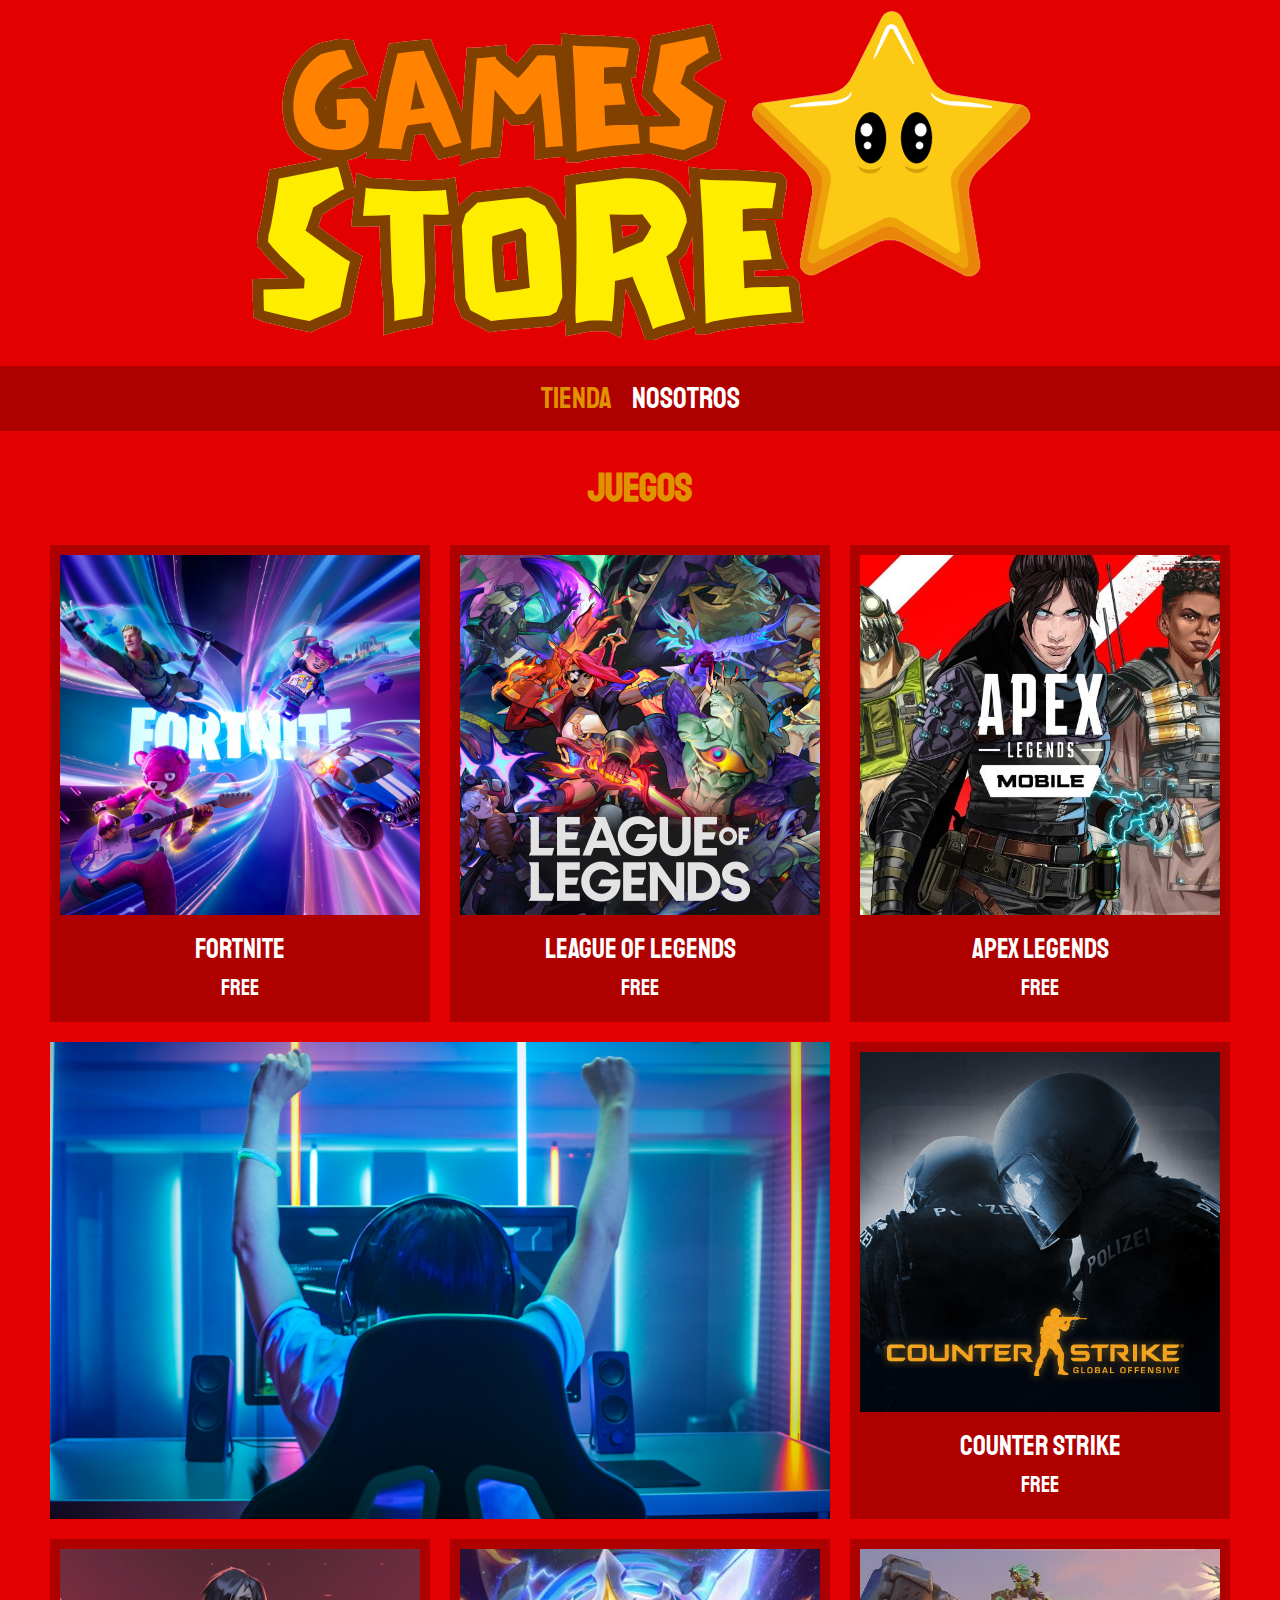
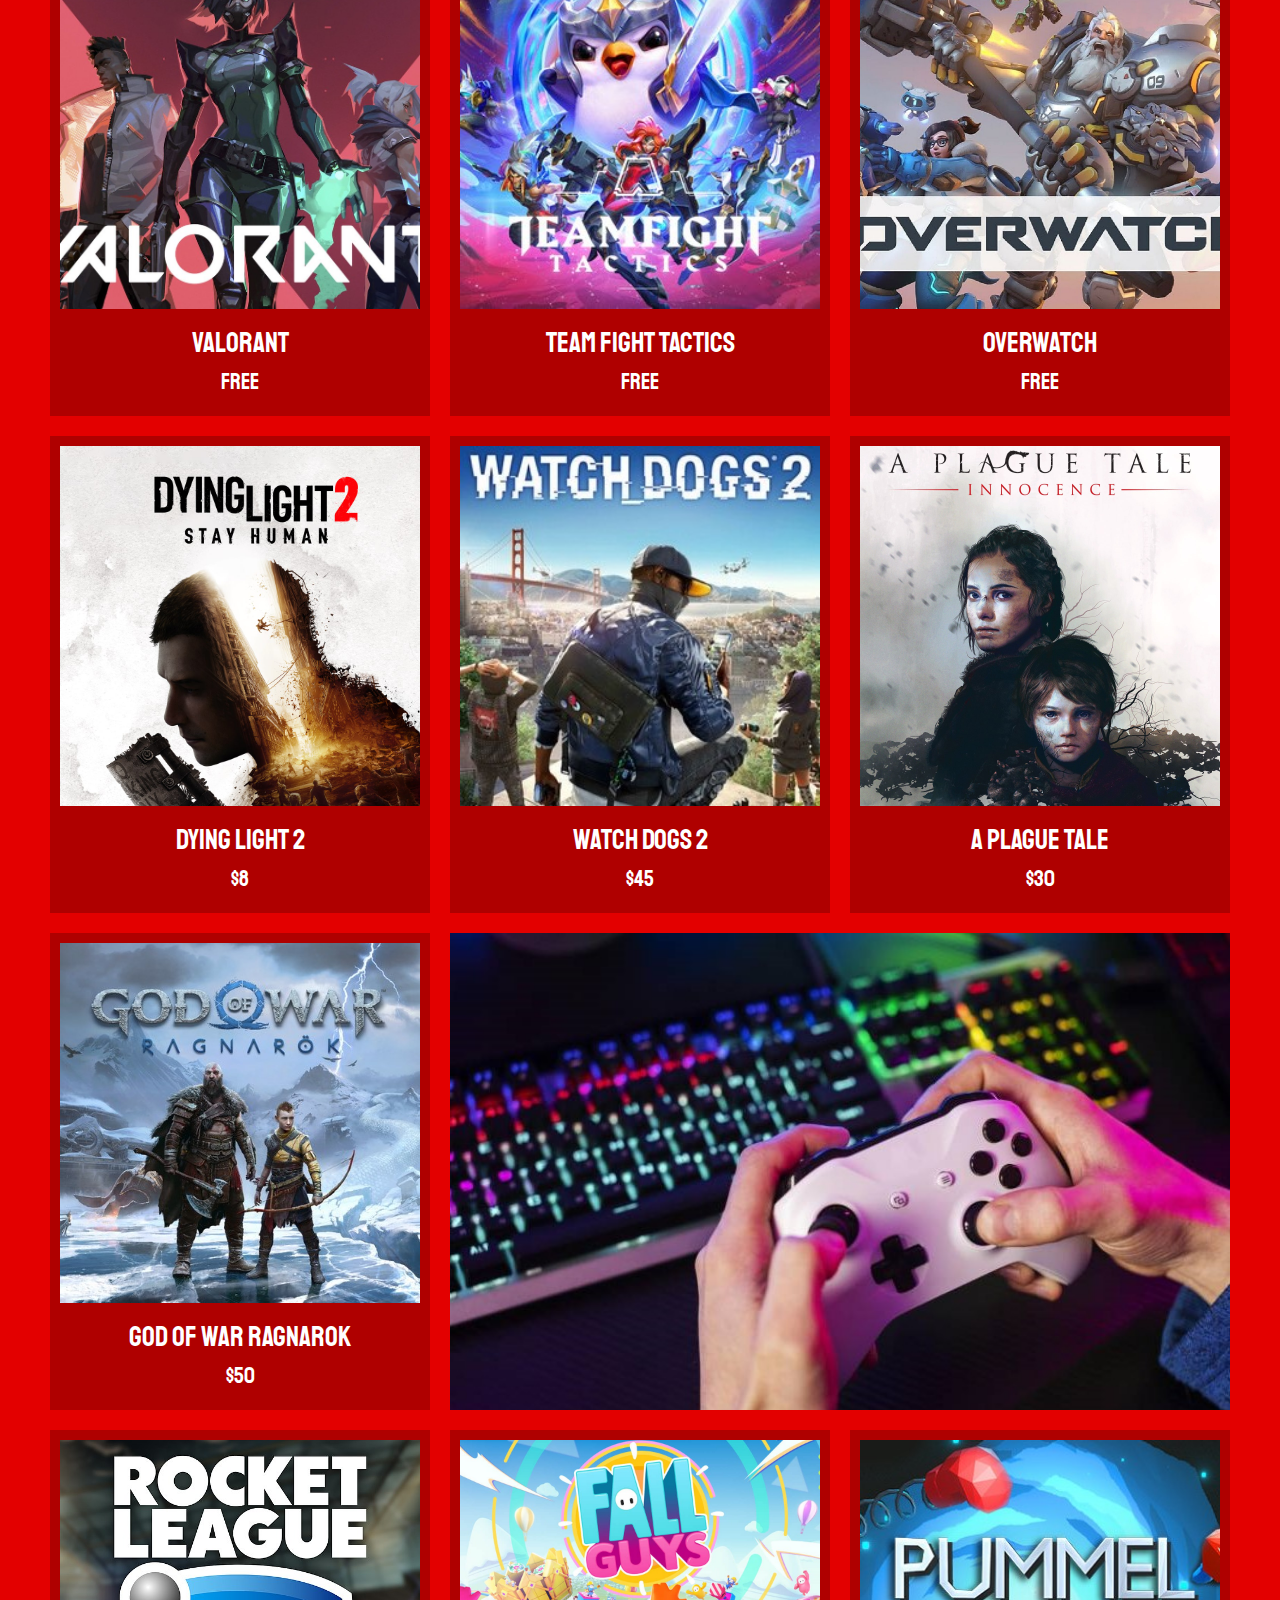
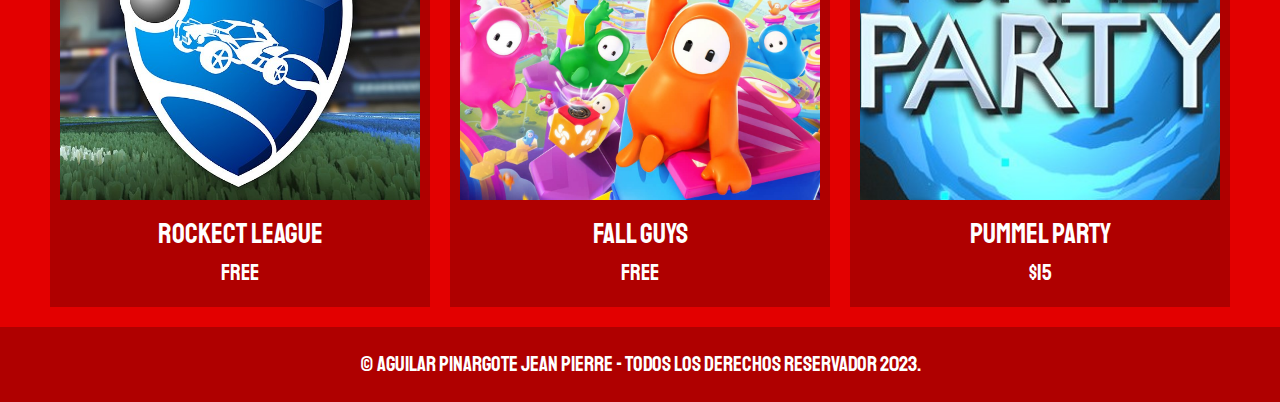
<file: index.html>
<!DOCTYPE html>
<html lang="en">
<head>
    <meta charset="UTF-8">
    <meta name="viewport" content="width=device-width, initial-scale=1.0">
    <title>GamesStore</title>
    <link rel="stylesheet" href="css/normalize.css">
    <link rel="preconnect" href="https://fonts.googleapis.com">
    <link rel="preconnect" href="https://fonts.gstatic.com" crossorigin>
    <link href="https://fonts.googleapis.com/css2?family=Staatliches&display=swap" rel="stylesheet">
    <link rel="stylesheet" href="css/style.css">
</head>
<body>
    <header class="header">
        <a href="index.html">
            <img class="header__logo" src="img/logo.png" alt="LogoTipo">
        </a>
    </header>

    <nav class="navegacion">
        <a class="navegacion__enlace navegacion__enlace--activo" href="index.html">Tienda</a>
        <a class="navegacion__enlace" href="nosotros.html">Nosotros</a>
    </nav>

    <main class="contenedor">
        <h1>JUEGOS</h1>
        <div class="grid">
            <div class="producto">   
                <a href="producto.html">
                    <img class="producto__imagen" src="img/img1.jpeg" alt="Fortnite">
                    <div class="producto__informacion">
                        <p class="producto__nombre">Fortnite</p>
                        <p class="producto__precio">FREE</p>
                    </div>
                </a>
            </div> <!-- producto -->
            <div class="producto">   
                <a href="producto.html">
                    <img class="producto__imagen" src="img/img2.jpeg" alt="League of Legends">
                    <div class="producto__informacion">
                        <p class="producto__nombre">League of Legends</p>
                        <p class="producto__precio">FREE</p>
                    </div>
                </a>
            </div>
            <div class="producto">   
                <a href="producto.html">
                    <img class="producto__imagen" src="img/img3.jpg" alt="Apex Legends">
                    <div class="producto__informacion">
                        <p class="producto__nombre">Apex Legends</p>
                        <p class="producto__precio">FREE</p>
                    </div>
                </a>
            </div>
            <div class="producto">   
                <a href="producto.html">
                    <img class="producto__imagen" src="img/img4.png" alt="Counter Strike">
                    <div class="producto__informacion">
                        <p class="producto__nombre">Counter Strike</p>
                        <p class="producto__precio">FREE</p>
                    </div>
                </a>
            </div>
            <div class="producto">   
                <a href="producto.html">
                    <img class="producto__imagen" src="img/img5.jpg" alt="Valorant">
                    <div class="producto__informacion">
                        <p class="producto__nombre">Valorant</p>
                        <p class="producto__precio">FREE</p>
                    </div>
                </a>
            </div>
            <div class="producto">   
                <a href="producto.html">
                    <img class="producto__imagen" src="img/img6.jpg" alt="Team Fight Tactics">
                    <div class="producto__informacion">
                        <p class="producto__nombre">Team Fight Tactics</p>
                        <p class="producto__precio">FREE</p>
                    </div>
                </a>
            </div>
            <div class="producto">   
                <a href="producto.html">
                    <img class="producto__imagen" src="img/img7.jpg" alt="Overwatch">
                    <div class="producto__informacion">
                        <p class="producto__nombre">Overwatch</p>
                        <p class="producto__precio">FREE</p>
                    </div>
                </a>
            </div>
            <div class="producto">   
                <a href="producto.html">
                    <img class="producto__imagen" src="img/img8.jpeg" alt="Dying Light 2">
                    <div class="producto__informacion">
                        <p class="producto__nombre">Dying Light 2</p>
                        <p class="producto__precio">$8</p>
                    </div>
                </a>
            </div>
            <div class="producto">   
                <a href="producto.html">
                    <img class="producto__imagen" src="img/img9.jpg" alt="Watch Dogs 2">
                    <div class="producto__informacion">
                        <p class="producto__nombre">Watch Dogs 2</p>
                        <p class="producto__precio">$45</p>
                    </div>
                </a>
            </div>
            <div class="producto">   
                <a href="producto.html">
                    <img class="producto__imagen" src="img/img10.jpg" alt="A Plague Tale">
                    <div class="producto__informacion">
                        <p class="producto__nombre">A Plague Tale</p>
                        <p class="producto__precio">$30</p>
                    </div>
                </a>
            </div>
            <div class="producto">   
                <a href="producto.html">
                    <img class="producto__imagen" src="img/img11.jpg" alt="God Of War Ragnarok">
                    <div class="producto__informacion">
                        <p class="producto__nombre">God Of War Ragnarok</p>
                        <p class="producto__precio">$50</p>
                    </div>
                </a>
            </div>
            <div class="producto">   
                <a href="producto.html">
                    <img class="producto__imagen" src="img/img12.jpg" alt="Rockect League">
                    <div class="producto__informacion">
                        <p class="producto__nombre">Rockect League</p>
                        <p class="producto__precio">FREE</p>
                    </div>
                </a>
            </div>
            <div class="producto">   
                <a href="producto.html">
                    <img class="producto__imagen" src="img/img13.jpg" alt="Fall Guys">
                    <div class="producto__informacion">
                        <p class="producto__nombre">Fall Guys</p>
                        <p class="producto__precio">FREE</p>
                    </div>
                </a>
            </div>
            <div class="producto">   
                <a href="producto.html">
                    <img class="producto__imagen" src="img/img14.jpg" alt="Pummel Party">
                    <div class="producto__informacion">
                        <p class="producto__nombre">Pummel Party</p>
                        <p class="producto__precio">$15</p>
                    </div>
                </a>
            </div>
            <div class="grafico grafico--juego"></div>
            <div class="grafico grafico--juego2"></div>
        </div>
    </main>

    <footer class="footer">
        <p class="footer__texto">© Aguilar Pinargote Jean Pierre - Todos los derechos reservador 2023.</p>
    </footer>
</body>
</html>
</file>
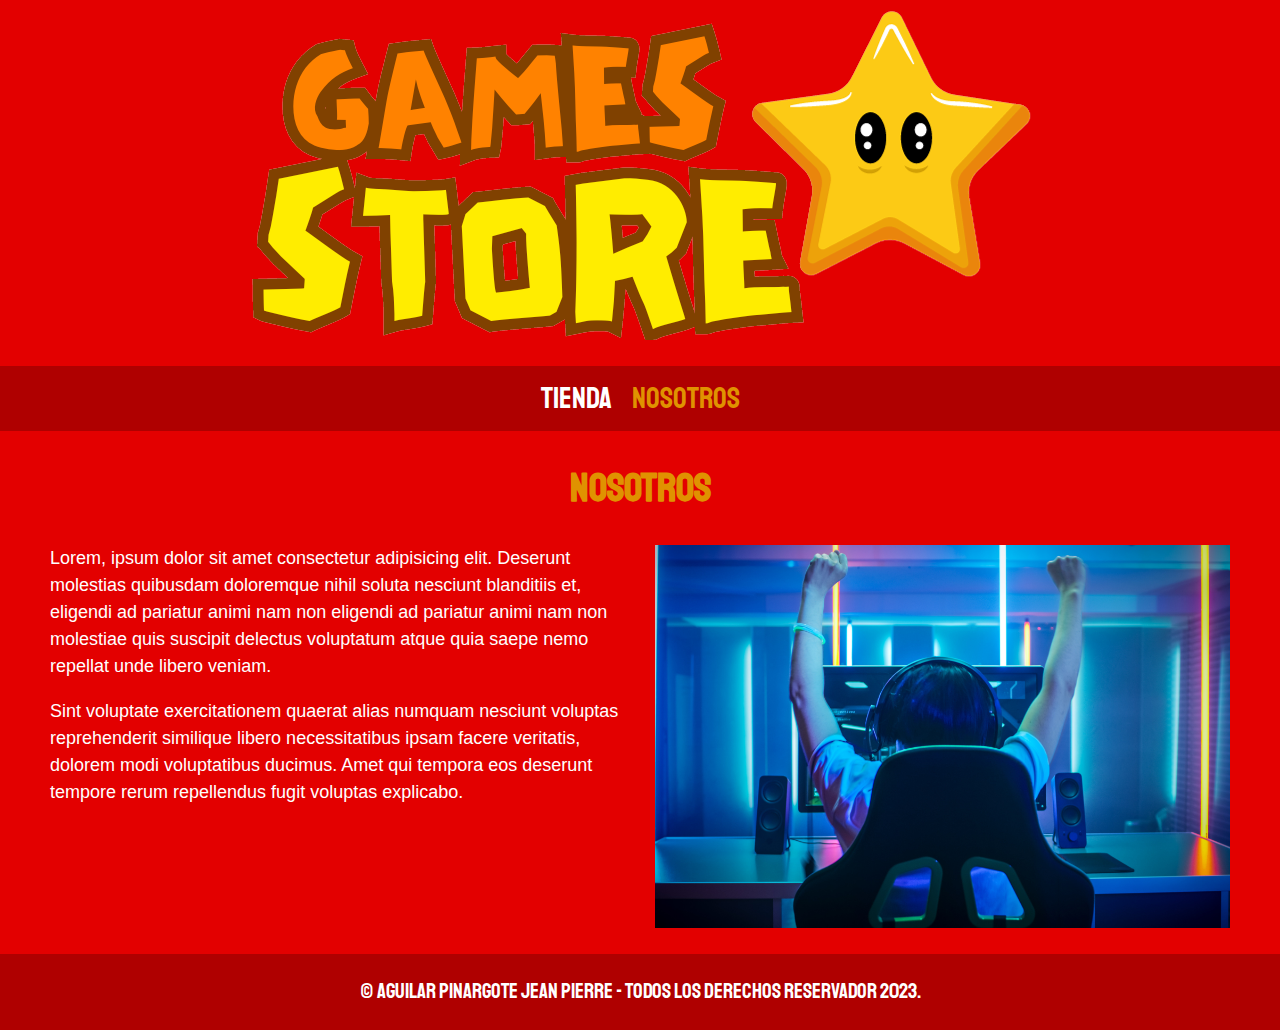
<file: nosotros.html>
<!DOCTYPE html>
<html lang="en">
<head>
    <meta charset="UTF-8">
    <meta name="viewport" content="width=device-width, initial-scale=1.0">
    <title>GamesStore</title>
    <link rel="stylesheet" href="css/normalize.css">
    <link rel="preconnect" href="https://fonts.googleapis.com">
    <link rel="preconnect" href="https://fonts.gstatic.com" crossorigin>
    <link href="https://fonts.googleapis.com/css2?family=Staatliches&display=swap" rel="stylesheet">
    <link rel="stylesheet" href="css/style.css">
</head>
<body>
    <header class="header">
        <a href="index.html">
            <img class="header__logo" src="img/logo.png" alt="LogoTipo">
        </a>
    </header>

    <nav class="navegacion">
        <a class="navegacion__enlace" href="index.html">Tienda</a>
        <a class="navegacion__enlace navegacion__enlace--activo" href="nosotros.html">Nosotros</a>
    </nav>

    <main class="contenedor">
        <h1>NOSOTROS</h1>
        <div class="nosotros">
            <div class="nosotros__contenido">
                <p>Lorem, ipsum dolor sit amet consectetur adipisicing elit. Deserunt molestias quibusdam doloremque nihil soluta nesciunt blanditiis et, eligendi ad pariatur animi nam non eligendi ad pariatur animi nam non molestiae quis suscipit delectus voluptatum atque quia saepe nemo repellat unde libero veniam. 
                </p>
                <p>   
                    Sint voluptate exercitationem quaerat alias numquam nesciunt voluptas reprehenderit similique libero necessitatibus ipsam facere veritatis, dolorem modi voluptatibus ducimus. Amet qui tempora eos deserunt tempore rerum repellendus fugit voluptas explicabo.
                </p>
            </div>
            <img class="nosotros__imagen" src="img/fondo1.jpg" alt="Logo">

        </div>
    </main>
    <section class="contener comprar">
        <h2 class="comprar__titulo"></h2>
    </section>

    <footer class="footer">
        <p class="footer__texto">© Aguilar Pinargote Jean Pierre - Todos los derechos reservador 2023.</p>
    </footer>
</body>
</html>
</file>
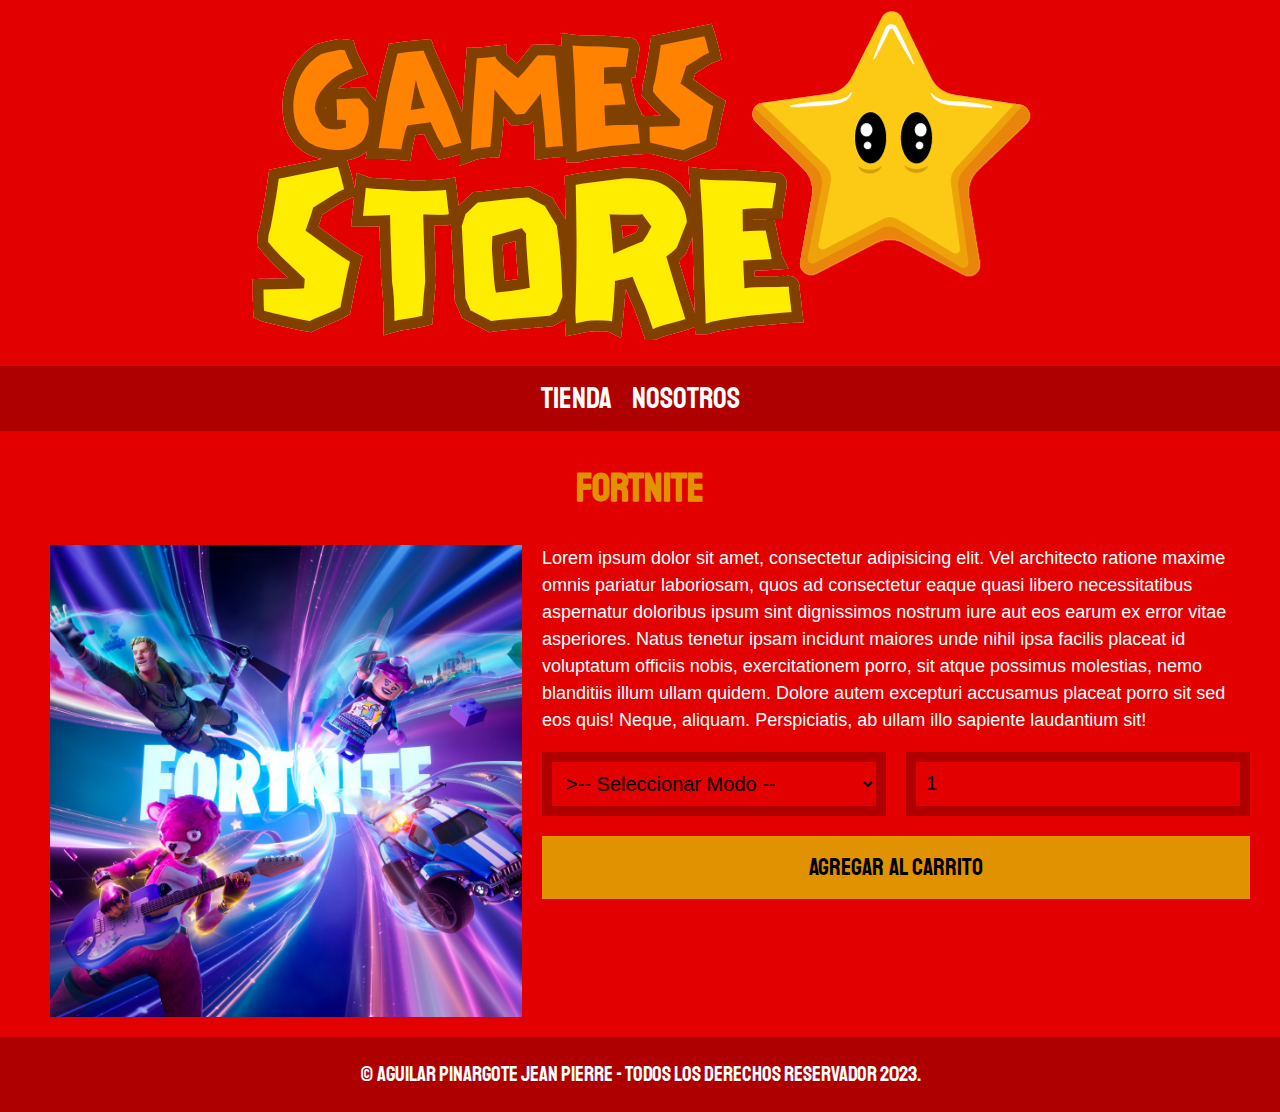
<file: producto.html>
<!DOCTYPE html>
<html lang="en">
<head>
    <meta charset="UTF-8">
    <meta name="viewport" content="width=device-width, initial-scale=1.0">
    <title>GamesStore</title>
    <link rel="stylesheet" href="css/normalize.css">
    <link rel="preconnect" href="https://fonts.googleapis.com">
    <link rel="preconnect" href="https://fonts.gstatic.com" crossorigin>
    <link href="https://fonts.googleapis.com/css2?family=Staatliches&display=swap" rel="stylesheet">
    <link rel="stylesheet" href="css/style.css">
</head>
<body>
    <header class="header">
        <a href="index.html">
            <img class="header__logo" src="img/logo.png" alt="LogoTipo">
        </a>
    </header>

    <nav class="navegacion">
        <a class="navegacion__enlace" href="index.html">Tienda</a>
        <a class="navegacion__enlace" href="nosotros.html">Nosotros</a>
    </nav>

    <main class="contenedor">
        <h1>Fortnite</h1>
        <div class="juego">
            <img class="juego__imagen" src="img/img1.jpeg" alt="Fortnite">
            <div class="juego__contenido">
                <p>Lorem ipsum dolor sit amet, consectetur adipisicing elit. Vel architecto ratione maxime omnis pariatur laboriosam, quos ad consectetur eaque quasi libero necessitatibus aspernatur doloribus ipsum sint dignissimos nostrum iure aut eos earum ex error vitae asperiores. Natus tenetur ipsam incidunt maiores unde nihil ipsa facilis placeat id voluptatum officiis nobis, exercitationem porro, sit atque possimus molestias, nemo blanditiis illum ullam quidem. Dolore autem excepturi accusamus placeat porro sit sed eos quis! Neque, aliquam. Perspiciatis, ab ullam illo sapiente laudantium sit!</p>
                <form class="formulario">
                    <select class="formulario__campo">
                        <option disabled selected>>-- Seleccionar Modo --</option>
                        <option>Battle Royale</option>
                        <option>Save the World</option>
                    </select>
                    <input class="formulario__campo" type="number" placeholder="Cantidad" min="1" max="10" value="1">
                    <input class="formulario__submit" type="submit" value="Agregar al Carrito">
                </form>
            </div>
        </div>
    </main>

    <footer class="footer">
        <p class="footer__texto">© Aguilar Pinargote Jean Pierre - Todos los derechos reservador 2023.</p>
    </footer>
</body>
</html>
</file>
<file: css/style.css>
:root {
    /* COLORES */
    --primario: #e30000;
    --primarioOscuro: #af0000;
    --secundario: #e09200;
    --secundarioOscuro: #b97900;
    --blanco: #fff;
    --negro: #000;
    /* FUENTES */
    --fuentePrincipal: 'Staatliches', sans-serif;

}
html {
    box-sizing: border-box; /* hack model box */
    font-size: 62.5%; /* un rem sea igual a 10 pixeles */
}
*, *:before, *:after {
    box-sizing: inherit;
}
body {
    background-color: var(--primario);
    font-size: 1.6rem;
    line-height: 1.5;
}
p {
    font-size: 1.8rem;
    font-family: Arial, Helvetica, sans-serif;
    color: var(--blanco);
}
a {
    text-decoration: none;
}
img {
    width: 100%;
}

.contenedor {
    max-width: 120rem;
    margin:  0 auto;
    padding: 0 1rem;
}
h1,h2,h2 {
    text-align: center;
    color: var(--secundario);
    font-family: var(--fuentePrincipal);
}
h1 {
    font-size: 4rem;
}
h2 {
    font-size: 3.2rem;
}
h3 {
    font-size: 2.4rem;
}
/* HEADER */
.header {
    display: flex;
    justify-content: center;
    padding: 0 15%;
}
.header__logo {
    margin: 1rem 0;
}
.navegacion {
    background-color: var(--primarioOscuro);
    padding: 1rem 0;
    display: flex;
    justify-content: center;
    gap: 2rem;
}

.navegacion__enlace {
    font-family: var(--fuentePrincipal);
    color: var(--blanco);
    font-size: 3rem;
}

.navegacion__enlace--activo,
.navegacion__enlace:hover {
    color: var(--secundario);
}
/* GRID */
.grid {
    display: grid;
    grid-template-columns: repeat(2, 1fr);
    gap: 2rem;
}
@media (min-width: 768px) {
    .grid {
        grid-template-columns: repeat(3, 1fr);
    }
}
/* PRODUCTO */
.producto {
    background-color: var(--primarioOscuro);
    padding: 1rem;
}

.producto__nombre {
    font-size: 2.8rem;
}
.producto__precio {
    font-size: 2.2rem;
}
.producto__nombre, 
.producto__precio {
    font-family: var(--fuentePrincipal);
    margin: 1rem 0;
    text-align: center;
    line-height: 1.2;
}

/* FOOTER */
.footer {
    background-color: var(--primarioOscuro);
    padding: .1rem 0;
    margin-top: 2rem;
}
.footer__texto {
    text-align: center;
    font-family: var(--fuentePrincipal);
    font-size: 2.1rem;
}
/* GRAFICOS */
.grafico {
    min-height: 30rem;
   background-repeat: no-repeat;
   background-size: cover;
   grid-column: 1/3;
}
.grafico--juego {
    grid-row: 2/3;
    background-image: url(../img/fondo1.jpg);
}
.grafico--juego2 {
    background-image: url(../img/fondo2.jpg);
    grid-row: 8/9;
    
}
@media (min-width: 768px) {
    .grafico--juego2 {
        grid-row: 5/6;
        grid-column: 2/4;
    }
}
 /* nosotros */
 .nosotros {
    display: grid;
    grid-template-columns: 1fr;
    grid-template-rows: 1fr;
    gap: 0 3rem; 
 }
 
 .nosotros__imagen {
    background-repeat: no-repeat;
    background-size: cover;
    grid-row: 1/2;
 }
 .nosotros__contenido {
    grid-row: 2/3;
    
 }
 .nosotros__contenido p:nth-child(1) {
    margin-top: 2rem;
 }

 @media (min-width: 900px) {
    .nosotros {
        grid-template-columns: repeat(2,1fr);
        grid-template-rows: 1fr;
     }
     .nosotros__imagen {
        grid-column: 2/3;
        
     }
     .nosotros__contenido {
       grid-row: 1/2;
        grid-column: 1/2;
     }
     .nosotros__contenido p:nth-child(1) {
        margin-top: 0;
     }
 }
 /* PAGINA DEL PRODUCTO */
 .juego__contenido p:nth-child(1) {
    margin-top: 0;
 }
 @media (min-width: 900px) {
     .juego{
        display: grid;
        grid-template-columns: 40% 60%;
        gap: 2rem;
     }
     
 }
 .formulario {
    display: grid;
    grid-template-columns: repeat(2,1fr);
    gap: 2rem;
 }
 .formulario__campo {
    border: 1rem solid var(--primarioOscuro);
    background-color: transparent;
    font-size: var(--blanco);
    font-size: 2rem;
    font-family: Arial, Helvetica, sans-serif;
    padding: 1rem;
 }
.formulario__submit {
    background-color: var(--secundario);
    border: none;
    font-size: 2.4rem;
    font-family: var(--fuentePrincipal);
    padding: 1.8rem;
    transition: background-color .4s ease;
    transition: font-size .4s ease;
    grid-column: 1/3;
}
.formulario__submit:hover {
    cursor: pointer;
    background-color: var(--secundarioOscuro);
    font-size: 2.5rem;
}
</file>
